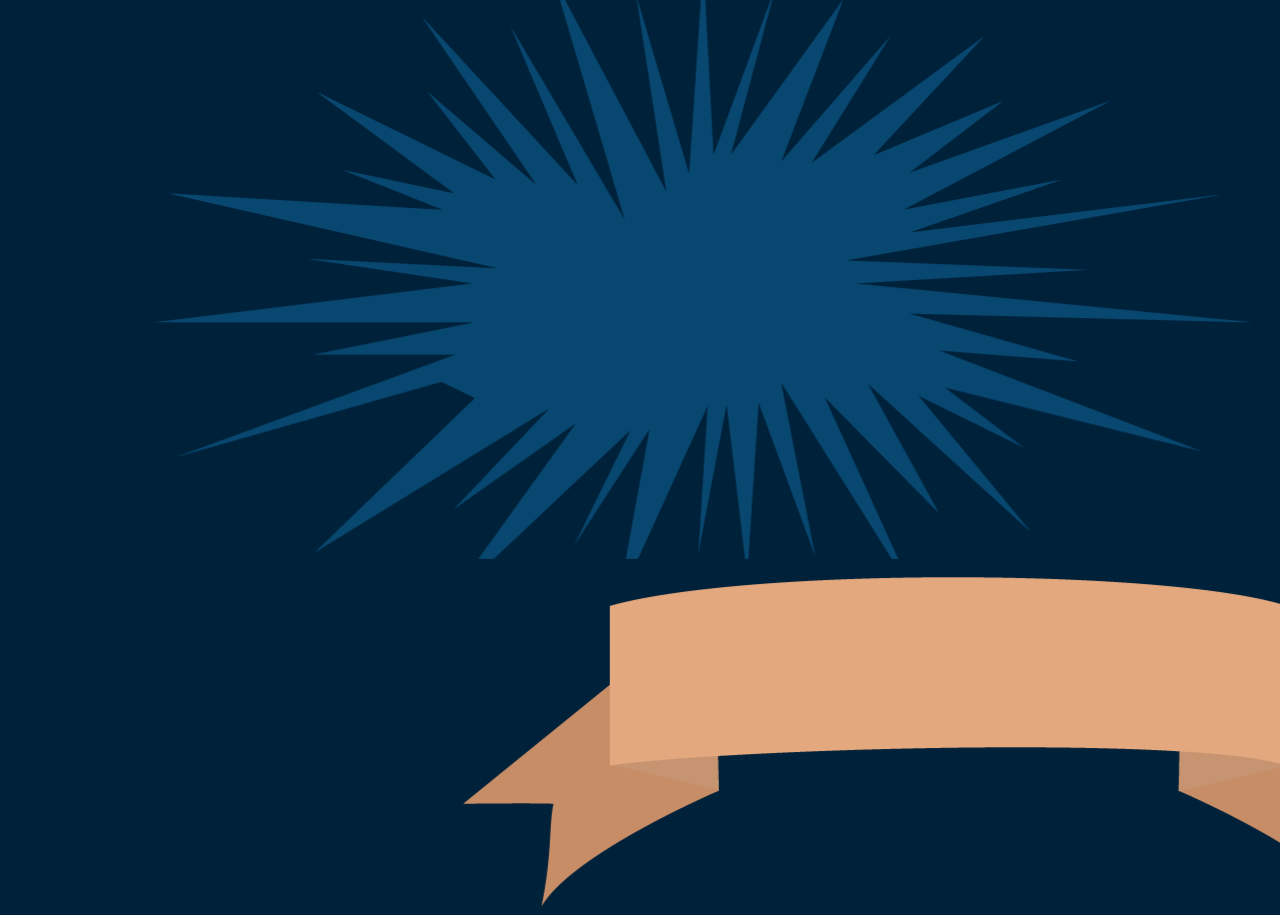
<file: web-typography-18-19 backup5/closed-captions/index.html>
<!DOCTYPE html>
<html>
<head>
	<meta charset="utf-8">
	<meta http-equiv="X-UA-Compatible" content="IE=edge">
	<title>Closed Captions</title>
	<meta name="viewport" content="width=device-width, initial-scale=1">
	<link rel="stylesheet" href="https://fonts.typotheque.com/WF-023273-010687.css"> 
	<link rel="stylesheet" href="css.css">
	<link rel="stylesheet" href="http://fonts.typotheque.com/WF-023273-010687.css" type="text/css" />
	<meta name="viewport" content="width=device-width, initial-scale=0.86, maximum-scale=3.0, minimum-scale=0.86">
</head>
<body>
	<!-- <iframe width="560" height="315" src="https://www.youtube.com/embed/vrP-_T-h9YM" frameborder="0" allow="accelerometer; autoplay; encrypted-media; gyroscope; picture-in-picture" allowfullscreen></iframe> -->
		
			<div id="video-placeholder"></div>
		
			<div class="stars"></div>
			<div class="twinkling"></div>
		<div id="background"></div>
	<div id="closed-captions">
		<p class=""> </p>
			<p class="voice1 on off">one of the wizards most rudimentary</p>
			<p class="voice1 on off">skills is levitation.</p>
			<p class="voice1  on off">or the ability to make objects fly.</p>
			<p class="voice1  on off">You will have your feathers. Good.</p>
			<p class="voice1  on off">Now</p>
			<p class="voice1  on off">Don't forget the nice wrist movement, we've been practicing</p>
			<p class="voice1  on off"> </p>
			<p class="voice1  on off">The swish and flick</p> 
			<p class="voice1  on off">everyone</p><!-- tot hier docent -->
			<p class="voice2  on off">Swish</p><!-- de klas -->
			<p class="voice2  on off">and flick</p><!-- de klas -->
			<p class="voice1  on off">Good. Oh and enuciate</p> <!-- docent -->
			<p class="voice1  on off">Wingardium Leviosa. Off you go that</p> <!-- docent -->
			<p class="voice2  on off">Wingardium Leviosa</p><!-- de klas -->
			<p class="voice3  on off">Wingardium Leviosar</p><!-- ron -->
			<p class="voice4  on off">No Stop stop stop! You're going to take</p><!-- hermione -->
			<p class="voice4  on off">someone's eye out</p><!-- hermione -->
			<p class="voice4  on off">Besides you're saying it wrong.</p><!-- hermione -->
			<p class="voice4  on off">Its Le-VI-osa not leviosAR</p><!-- hermione -->
			<p class="voice3  on off">You do it if you're so clever. Go on go on</p><!-- ron -->
			<p class="voice2  on off">Wingardium Leviosa</p><!-- hermione -->
			<p class="voice4  on off">Wingardium Leviosa</p><!-- de klas -->
			<p class="voice1  on off">Oh well done!</p>
			<p class="voice1  on off">See here everyone miss Granger done it!</p><!-- docent -->
			<p class="voice1  on off">Oh splendid</p><!-- docent -->
			<p class="voice5  on off">Wingard Leviosa</p><!-- Seamon -->
			<p class="voice1  on off">Oh</p><!-- docent -->
			<p class="voice6  on off">I think we're going to need a other feather over here professor</p><!-- Harry -->

	</div>

	<script src="https://www.youtube.com/iframe_api"></script>
	<script>var captions = new Array();</script>
	<script src="captions.js"></script>
	<script>var sounds = new Array();</script>
	<script src="sounds.js"></script>
	<script src="yt.js"></script>
	</body>
</html>
</file>
<file: web-typography-18-19 backup5/closed-captions/css.css>
body{
	background: #00213a ;
	letter-spacing: 3px;
	overflow: hidden;
}
/*.afb{
	background: url(assets/images/rand.png) no-repeat;
	width: 45vw;
}*/
#video-placeholder{
	display: block;
	margin-left: auto;
  	margin-right: auto;
	width: 22.5em;
	height: 15em;
	/*box-shadow: 0em 0em 1em .5em white;*/
	/*background: url(assets/images/rand.png) no-repeat;*/
	margin-top: 2em;
}

#background{
width: 106vw;
height: 47vw;
transform: translate(10%, -71%);
position: static;
z-index: -1;
background: url(assets/images/achtergrond.png) no-repeat;
}

/* **********************************************
Basic mechanics
Hide all paragraphs by default
Show them when they receive the class 'on'
Hide them when they receive the class 'off'
Feel free to adjust the defaults to your needs.
********************************************** */
#closed-captions{
color: #272226;
font-family: "brenner sans";
font-style: normal;
font-weight: 400;
width: 46em;
height: 12em;
display: block;
margin-left: auto;
margin-right: auto;
transform: translate(15%, 56%);
font-size: 2em;
background: 7em 1em url(assets/images/vaandel.png) no-repeat;
margin-top: 1em;
animation: float 6s ease-in-out infinite;
margin-top: -670px;
}

@keyframes float {
    0% {
        transform: translatey(0px);
    }
    50% {
        transform: translatey(-20px);
    }
    100% {
        transform: translatey(0px);
    }
}

#closed-captions p {
	opacity: 0;
	transition: .05s;
	position: absolute;
	width: 14em;
	padding: 1.5em 0 0 16em;
}
.voice1.p6 {
    font-family: "brenner script bold";
    font-style: normal;
    font-weight: 200;
}



#closed-captions .voice1.p6 p{
	padding: 1em 0 0 17em;
}
#closed-captions .on {
	opacity: 1;
}
#closed-captions .off {
	transition: .2s;
	opacity: 0;
}
.voice1.p1{
	font-family: "brenner script bold";
	font-style: normal;
	font-weight: 200;
}
.voice1.p2{
	font-family: "brenner script bold";
	font-style: normal;
	font-weight: 200;
}
.voice1.p3{
	font-family: "brenner script bold";
	font-style: normal;
	font-weight: 200;
}
.voice1.p4{
	font-family: "brenner script bold";
	font-style: normal;
	font-weight: 200;
}
.voice1.p5{
	font-family: "brenner script bold";
	font-style: normal;
	font-weight: 200;
}
.voice1.p6{
	font-family: "brenner script bold";
	font-style: normal;
	font-weight: 200;
	
}
.voice1.p7{
	font-family: "brenner script bold";
	font-style: normal;
	font-weight: 200;
}
.voice1.p8{
	font-family: "brenner script bold";
	font-style: normal;
	font-weight: 200;
}
.voice1.p9{
	font-family: "brenner script bold";
	font-style: normal;
	font-weight: 200;
}
.voice2.p10{
	font-family: "brenner sans";
	font-style: normal;
	font-weight: 800;
}
.voice2.p11{
	font-family: "brenner sans";
	font-style: normal;
	font-weight: 800;
}
.voice1.p12{
	font-family: "brenner script bold";
	font-style: normal;
	font-weight: 200;
}
.voice1.p13{
	font-family: "brenner script bold";
	font-style: normal;
	font-weight: 200;
}
.voice2.p14{
	font-family: "brenner sans";
	font-style: normal;
	font-weight: 800;
}
.voice3.p15{
	font-family: "brenner ";
	font-style: italic;
	font-weight: 800;
}
.voice4.p16{
	font-family: "brenner sans condensed";
	font-style: normal;
	font-weight: 200;
}
.voice4.p17{
	font-family: "brenner sans condensed";
	font-style: normal;
	font-weight: 200;
}
.voice4.p18{
	font-family: "brenner sans condensed";
	font-style: normal;
	font-weight: 200;
}
.voice4.p19{
	font-family: "brenner sans condensed";
	font-style: normal;
	font-weight: 200;
}
.voice3.p20{
	font-family: "brenner ";
	font-style: italic;
	font-weight: 800;
}
.voice2.p21{
	font-family: "brenner sans";
	font-style: normal;
	font-weight: 800;
}
.voice4.p22{
	font-family: "brenner sans condensed";
	font-style: normal;
	font-weight: 200;
}
.voice1.p23{
	font-family: "brenner script bold";
	font-style: normal;
	font-weight: 200;
}
.voice1.p24{
	font-family: "brenner script bold";
	font-style: normal;
	font-weight: 200;
}
.voice1.p25{
	font-family: "brenner script bold";
	font-style: normal;
	font-weight: 200;
}
.voice5.p26{
	font-family: "brenner sans bold italic";
	font-weight: 800;
}
.voice1.p27{
	font-family: "brenner script bold";
	font-style: normal;
	font-weight: 200;
}
.voice6.p28{
	font-family: "brenner sans regular";
	font-style: normal;
	font-weight: 400;
}
/* **********************************************
The first paragraph, with extended timing for 
	all siblings. Basically what it does is that
	it shows the text after a delay, which 
	corresponds with the time that the word is
	spoken.
You probably want to change the styling.
********************************************** */
.p0 span {
	opacity: 0;
	font-family: brenner sans;
}
.p0.on span:first-of-type {
	opacity: 1;
	transition: 0s;
	font-weight: 200;
}
.p0.on span:nth-of-type(2) {
	opacity: 1;
	transition: 0s .4s;
	margin-right: -.25em;
	font-weight: 400;
}
.p0.on span:nth-of-type(3) {
	opacity: 1;
	transition: 0s .5s;
	margin-right: -.25em;
	font-weight: 600;
}
.p0.on span:nth-of-type(4) {
	opacity: 1;
	transition: 0s .7s;
	margin-right: -.25em;
	font-weight: 800;
}
.p0.on span:nth-of-type(5) {
	opacity: 1;
	transition: 0s 1.1s;
	margin-right: -.25em;
}
.p0.on span:nth-of-type(6) {
	opacity: 1;
	transition: 0s 1.4s;
	margin-right: -.25em;
}
.p0.on span:nth-of-type(7) {
	opacity: 1;
	transition: 0s 1.7s;
	margin-right: -.25em;
}
.p0.on span:nth-of-type(8) {
	opacity: 1;
	transition: 0s 2s;
}
.p0.on span:nth-of-type(9) {
	opacity: 1;
	transition: 0s 3s;
}
.p0.on span:nth-of-type(10) {
	opacity: 1;
	transition: 0s 3.2s;
}
.p0.on span:nth-of-type(11) {
	opacity: 1;
	transition: 0s 3.7s;
}

.voice1.p8.on span:nth-of-type(1){
	animation: swish 3s 1;
}

@keyframes swish {
    0% {
        transform: translatey(0px);
    }
    50% {
        transform: translatey(-20px);
    }
    100% {
        transform: translatey(0px);
    }
}
}
/*Hermelien haar stop stukje*/
.voice4.p16.on span:nth-of-type(1){
	font-size: 1em;
}
.voice4.p16.on span:nth-of-type(2){
	font-size: 1em;
}
.voice4.p16.on span:nth-of-type(3){
	font-size: 1.5em;
}
.voice4.p16.on span:nth-of-type(4){
	font-size: 2em;
}


/*
========
Media query 
========
*/
@media (min-width: 23em) {
  #video-placeholder{
 	width: 22.5em;
	height: 15em;
  }
}
@media(min-width: 48em){
	#video-placeholder{
   		width: 47.5em;
   		height: 22em;
   }
}

/*@media (min-width: 83em) {
   #video-placeholder{
		width: 37em;
		height: 16em;
		transform: translate(-106%, -15%);
   }
}*/
</file>
